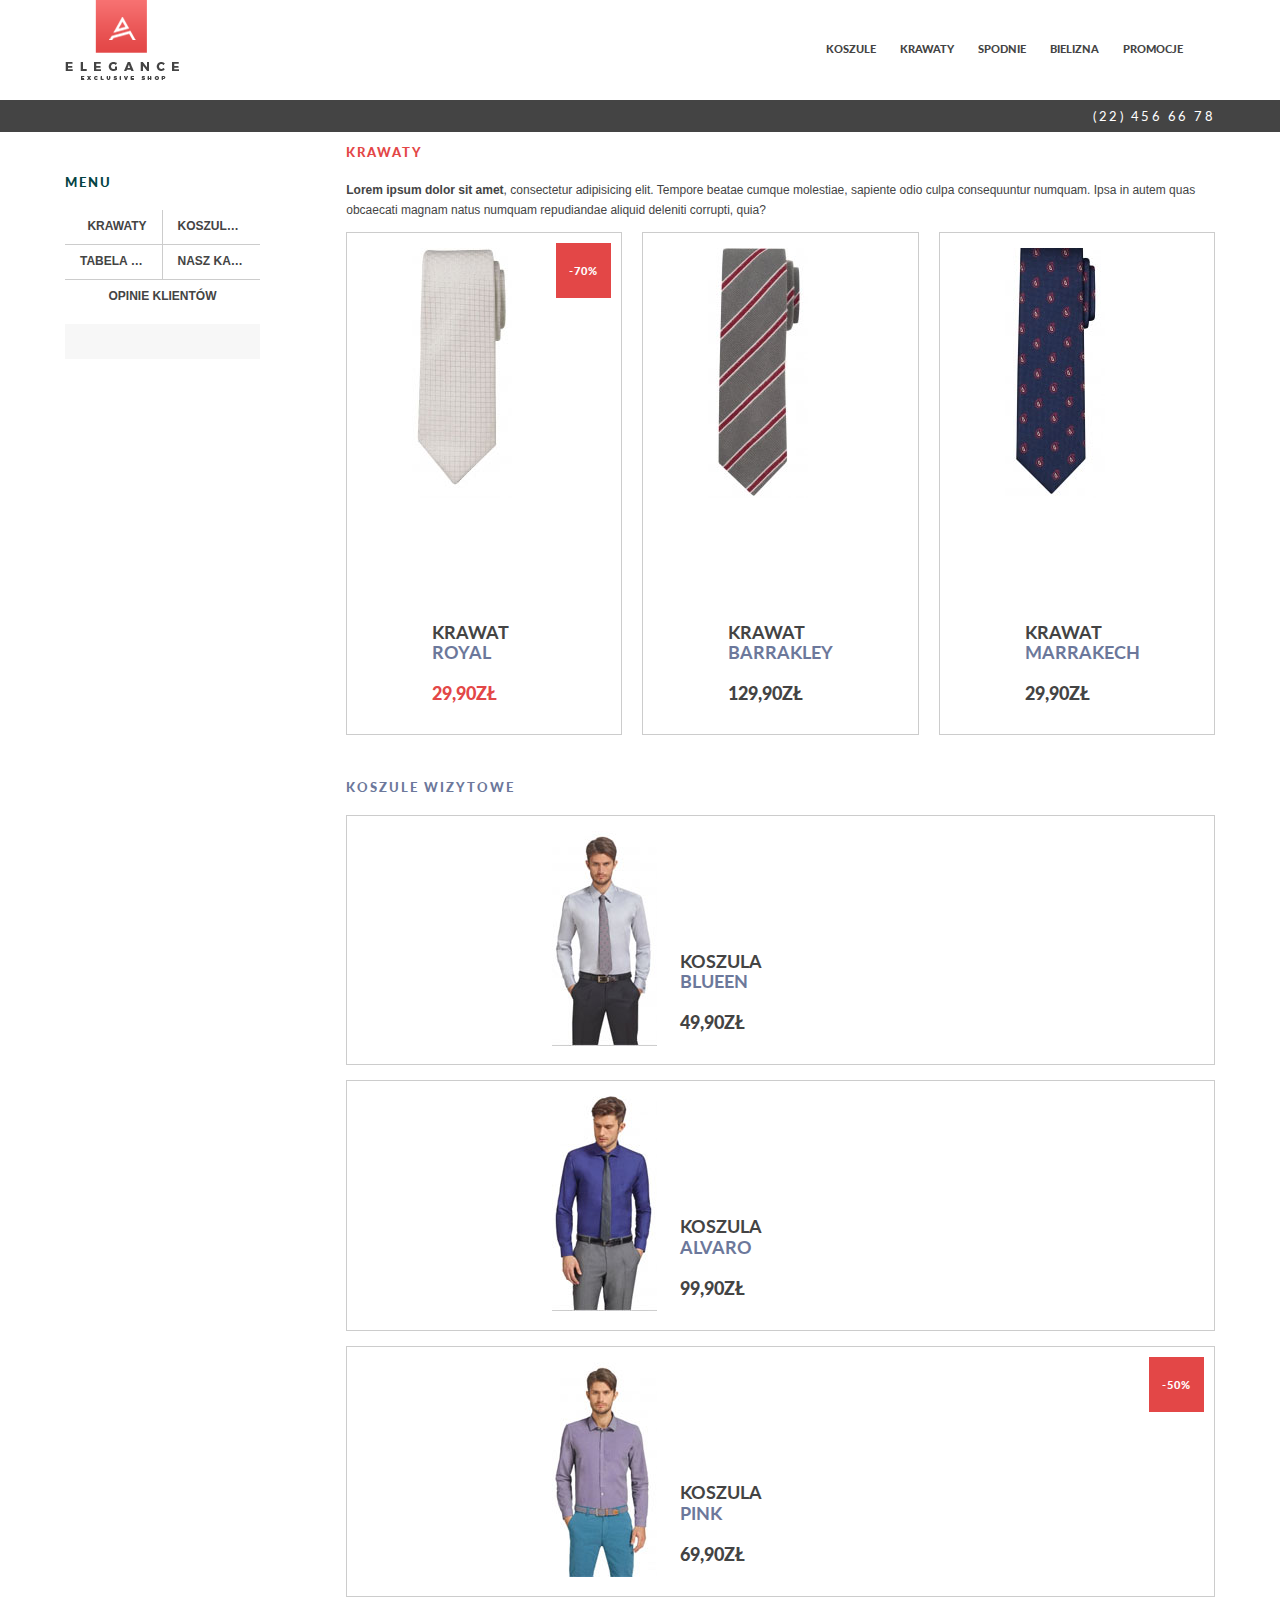
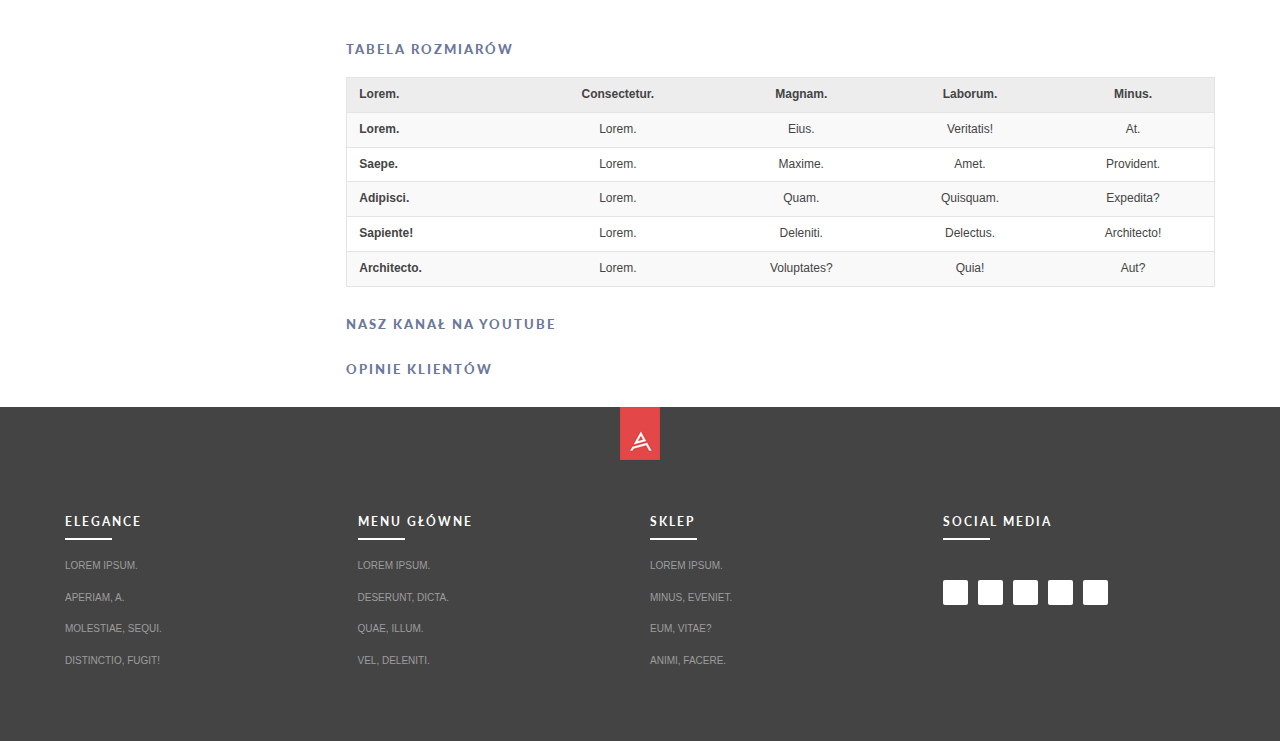
<file: elegance/html/index.html>
<!doctype html>
<html lang="pl">
    <head>
        <meta charset="utf-8">
        <meta http-equiv="x-ua-compatible" content="ie=edge">
        <title>Eleance - sklep dla mężczyzny</title>
        <meta name="description" content="">
        <meta name="viewport" content="width=device-width, initial-scale=1">

        <link rel="stylesheet" href="https://use.fontawesome.com/releases/v5.0.10/css/all.css" integrity="sha384-+d0P83n9kaQMCwj8F4RJB66tzIwOKmrdb46+porD/OvrJ+37WqIM7UoBtwHO6Nlg" crossorigin="anonymous">
        <link href="https://fonts.googleapis.com/css?family=Lato:400,700,900&amp;subset=latin-ext" rel="stylesheet">
        <link rel="stylesheet" href="css/normalize.css">
        <link rel="stylesheet" href="css/setup.css">
        <link rel="stylesheet" href="css/main.css">

      
    </head>
    <body>
        
    
        <header id="main-header">
            <div class="center-wrapper clearfix">
                <h6 class="logo">
                    <a href="">Elegance</a>
                </h6>
                
                <nav>
                    <h6 class="hidden">Nawigacja</h6>
                
                    
                    <div class="nav-btn">
                        <div></div>
                        <div></div>
                        <div></div>
                    </div>
                
                   
                    <ul class="main-menu list-reset-box list-reset-style">
                        <li>
                            <a href="">Koszule</a>
                            
                            <ul class="sub-menu list-reset-box list-reset-style">
                                <li><a href="">Item 1</a></li>
                                <li><a href="">Item 2</a></li>
                                <li><a href="">Item 3</a></li>
                                <li><a href="">Item 4</a></li>
                            </ul>
                        </li>
                        <li><a href="">Krawaty</a></li>
                        <li><a href="">Spodnie</a></li>
                        <li><a href="">Bielizna</a></li>
                        <li><a href="">Promocje</a></li>
                    </ul>
                </nav>
            </div>

            <div class="bar">
                <div class="center-wrapper">
                    
                    <ol class="breadcrumb">
                        <li><a href="">Strona główna</a></li>
                        <li><a href="">Najnowsze produkty</a></li>
                    </ol>
                    
                    <a class="phone" href="tel:224566678">(22) 456 66 78</a>
                </div>
            </div>
        </header>


        <div class="center-wrapper">
            <div class="main-content-wrapper has-sidebar">
                
                <aside id="sidebar" class="content-section">
                    <h6 class="section-heading green">Menu</h6>
                    
                    <ol class="menu odds list-reset-box list-reset-style clearfix">
                        <li><a href="#krawaty">Krawaty</a></li>
                        <li><a href="#koszule-wizytowe">Koszule wizytowe</a></li>
                        <li><a href="#tabela-rozmiarow">Tabela rozmiarów</a></li>
                        <li><a href="#kanal-na-youtube">Nasz kanał na Youtube</a></li>
                        <li><a href="#opinie-klientow">Opinie klientów</a></li>
                    </ol>
                
                    <div class="social-media">
                        
                    </div>
                </aside>
                
                <main id="main-content">
                    <section class="content-section" id="krawaty">
                        <h3 class="section-heading red">Krawaty</h3>
                        
                        <p><strong>Lorem ipsum dolor sit amet</strong>, consectetur adipisicing elit. Tempore beatae cumque molestiae, sapiente odio culpa consequuntur numquam. Ipsa in autem quas obcaecati magnam natus numquam repudiandae aliquid deleniti corrupti, quia?</p>
                
                        <div class="grid">
                            <div class="grid-item s-1-1 m-1-2 l-1-3">
                                <a href="">
                                    <article class="product-item">
                                        <strong class="promotion">-70%</strong>
                                        
                                        <img class="product-thumbnail" src="img/krawat-1.jpg" alt="Krawat Royal">
                                        
                                        <h2 class="product-name">
                                            Krawat <span>Royal</span> 
                                            <strong class="product-price">29,90zł</strong>
                                        </h2>
                                    </article>
                                </a>
                            </div>
                                        
                            <div class="grid-item s-1-1 m-1-2 l-1-3">
                                <a href="">
                                    <article class="product-item">
                                        <img class="product-thumbnail" src="img/krawat-2.jpg" alt="Krawat Barrakley">
                                        
                                        <h2 class="product-name">
                                            Krawat <span>Barrakley</span>
                                            <strong>129,90zł</strong>
                                        </h2>
                                    </article>
                                </a>
                            </div>
                                        
                            <div class="grid-item s-1-1 m-1-2 l-1-3">
                                <a href="">
                                    <article class="product-item">
                                        <img class="product-thumbnail" src="img/krawat-3.jpg" alt="Krawat Marrakech">
                                        
                                        <h2 class="product-name">
                                            Krawat <span>Marrakech</span>
                                            <strong>29,90zł</strong>
                                        </h2>
                                    </article>
                                </a>
                            </div>
                        </div>
                    </section>
                
                    <section class="content-section" id="koszule-wizytowe">
                        <h3 class="section-heading">Koszule wizytowe</h3>
                        
                        <div class="grid">
                            <div class="grid-item">
                                <a href="">
                                    <article class="product-item">
                                        <img class="product-thumbnail" src="img/koszula-1.jpg" alt="Koszula Blueen">
                                        
                                        <h2 class="product-name">
                                            Koszula <span>Blueen</span>
                                            <strong>49,90zł</strong>
                                        </h2>
                                    </article>
                                </a>
                            </div>
                            
                            <div class="grid-item">
                                <a href="">
                                    <article class="product-item">
                                        <img class="product-thumbnail" src="img/koszula-2.jpg" alt="Koszula Alvaro">
                                        
                                        <h2 class="product-name">
                                            Koszula <span>Alvaro</span>
                                            <strong>99,90zł</strong>
                                        </h2>
                                    </article>
                                </a>
                            </div>
                            
                            <div class="grid-item">
                                <a href="">
                                    <article class="product-item">
                                        <strong class="promotion">-50%</strong>
                                
                                        <img class="product-thumbnail" src="img/koszula-3.jpg" alt="Koszula Pink">
                                        
                                        <h2 class="product-name">
                                            Koszula <span>Pink</span>
                                            <strong>69,90zł</strong>
                                        </h2>
                                    </article>
                                </a>
                            </div>
                        </div>
                    </section>
                
                    <section class="content-section" id="tabela-rozmiarow">
                        <h3 class="section-heading">Tabela rozmiarów</h3>
                

                        <div class="table-rwd-wrapper">
                            <table>
                                <tr>
                                    <th>Lorem.</th>
                                    <th>Consectetur.</th>
                                    <th>Magnam.</th>
                                    <th>Laborum.</th>
                                    <th>Minus.</th>
                                </tr>
                                
                                <tr>
                                    <th>Lorem.</th>
                                    <td>Lorem.</td>
                                    <td>Eius.</td>
                                    <td>Veritatis!</td>
                                    <td>At.</td>
                                </tr>
                                <tr>
                                    <th>Saepe.</th>
                                    <td>Lorem.</td>
                                    <td>Maxime.</td>
                                    <td>Amet.</td>
                                    <td>Provident.</td>
                                </tr>
                                <tr>
                                    <th>Adipisci.</th>
                                    <td>Lorem.</td>
                                    <td>Quam.</td>
                                    <td>Quisquam.</td>
                                    <td>Expedita?</td>
                                </tr>
                                <tr>
                                    <th>Sapiente!</th>
                                    <td>Lorem.</td>
                                    <td>Deleniti.</td>
                                    <td>Delectus.</td>
                                    <td>Architecto!</td>
                                </tr>
                                <tr>
                                    <th>Architecto.</th>
                                    <td>Lorem.</td>
                                    <td>Voluptates?</td>
                                    <td>Quia!</td>
                                    <td>Aut?</td>
                                </tr>
                            </table>
                        </div>
                    </section>
                
                    <section class="content-section" id="kanal-na-youtube">
                        <h3 class="section-heading">Nasz kanał na Youtube</h3>
                
                    </section>
                
                    <section class="content-section" id="opinie-klientow">
                        <h3 class="section-heading">Opinie klientów</h3>

                    </section>
                </main>
            </div>
        </div>

        <footer id="main-footer" class="clearfix">
            <div class="center-wrapper">
                <div class="grid">
                   
                    <div class="grid-item s-1-2 m-1-4">
                        <section class="content-section">
                            <h6 class="section-heading">Elegance</h6>
                            <ul class="list-reset-box list-reset-style">
                                <li><a href="">Lorem ipsum.</a></li>
                                <li><a href="">Aperiam, a.</a></li>
                                <li><a href="">Molestiae, sequi.</a></li>
                                <li><a href="">Distinctio, fugit!</a></li>
                            </ul>
                        </section>
                    </div>
                    
                    <div class="grid-item s-1-2 m-1-4">
                        <section class="content-section">
                            <h6 class="section-heading">Menu główne</h6>
                            <ul class="list-reset-box list-reset-style">
                                <li><a href="">Lorem ipsum.</a></li>
                                <li><a href="">Deserunt, dicta.</a></li>
                                <li><a href="">Quae, illum.</a></li>
                                <li><a href="">Vel, deleniti.</a></li>
                            </ul>
                        </section>
                    </div>
                    
                    <div class="grid-item s-1-2 m-1-4">
                        <section class="content-section">
                            <h6 class="section-heading">Sklep</h6>
                            <ul class="list-reset-box list-reset-style">
                                <li><a href="">Lorem ipsum.</a></li>
                                <li><a href="">Minus, eveniet.</a></li>
                                <li><a href="">Eum, vitae?</a></li>
                                <li><a href="">Animi, facere.</a></li>
                            </ul>
                        </section>
                    </div>
                    
                    <div class="grid-item s-1-2 m-1-4">
                        <section class="content-section">
                            <h6 class="section-heading">Social media</h6>
                            <ul class="list-reset-box list-reset-style social-media">
                                <li><a href=""><i class="fab fa-google-plus-g"></i></a></li>
                                <li><a href=""><i class="fab fa-facebook-f"></i></a></li>
                                <li><a href=""><i class="fab fa-twitter"></i></a></li>
                                <li><a href=""><i class="fab fa-skype"></i></a></li>
                                <li><a href=""><i class="fab fa-behance"></i></a></li>
                            </ul>
                        </section>
                    </div>
                </div>
            </div>
        </footer>
        

        <script>
            document.querySelector('#main-header .nav-btn').onclick = function(){
                document.querySelector('#main-header nav')
                    .classList.toggle('open');
            }
        </script>
    </body>
</html>
</file>
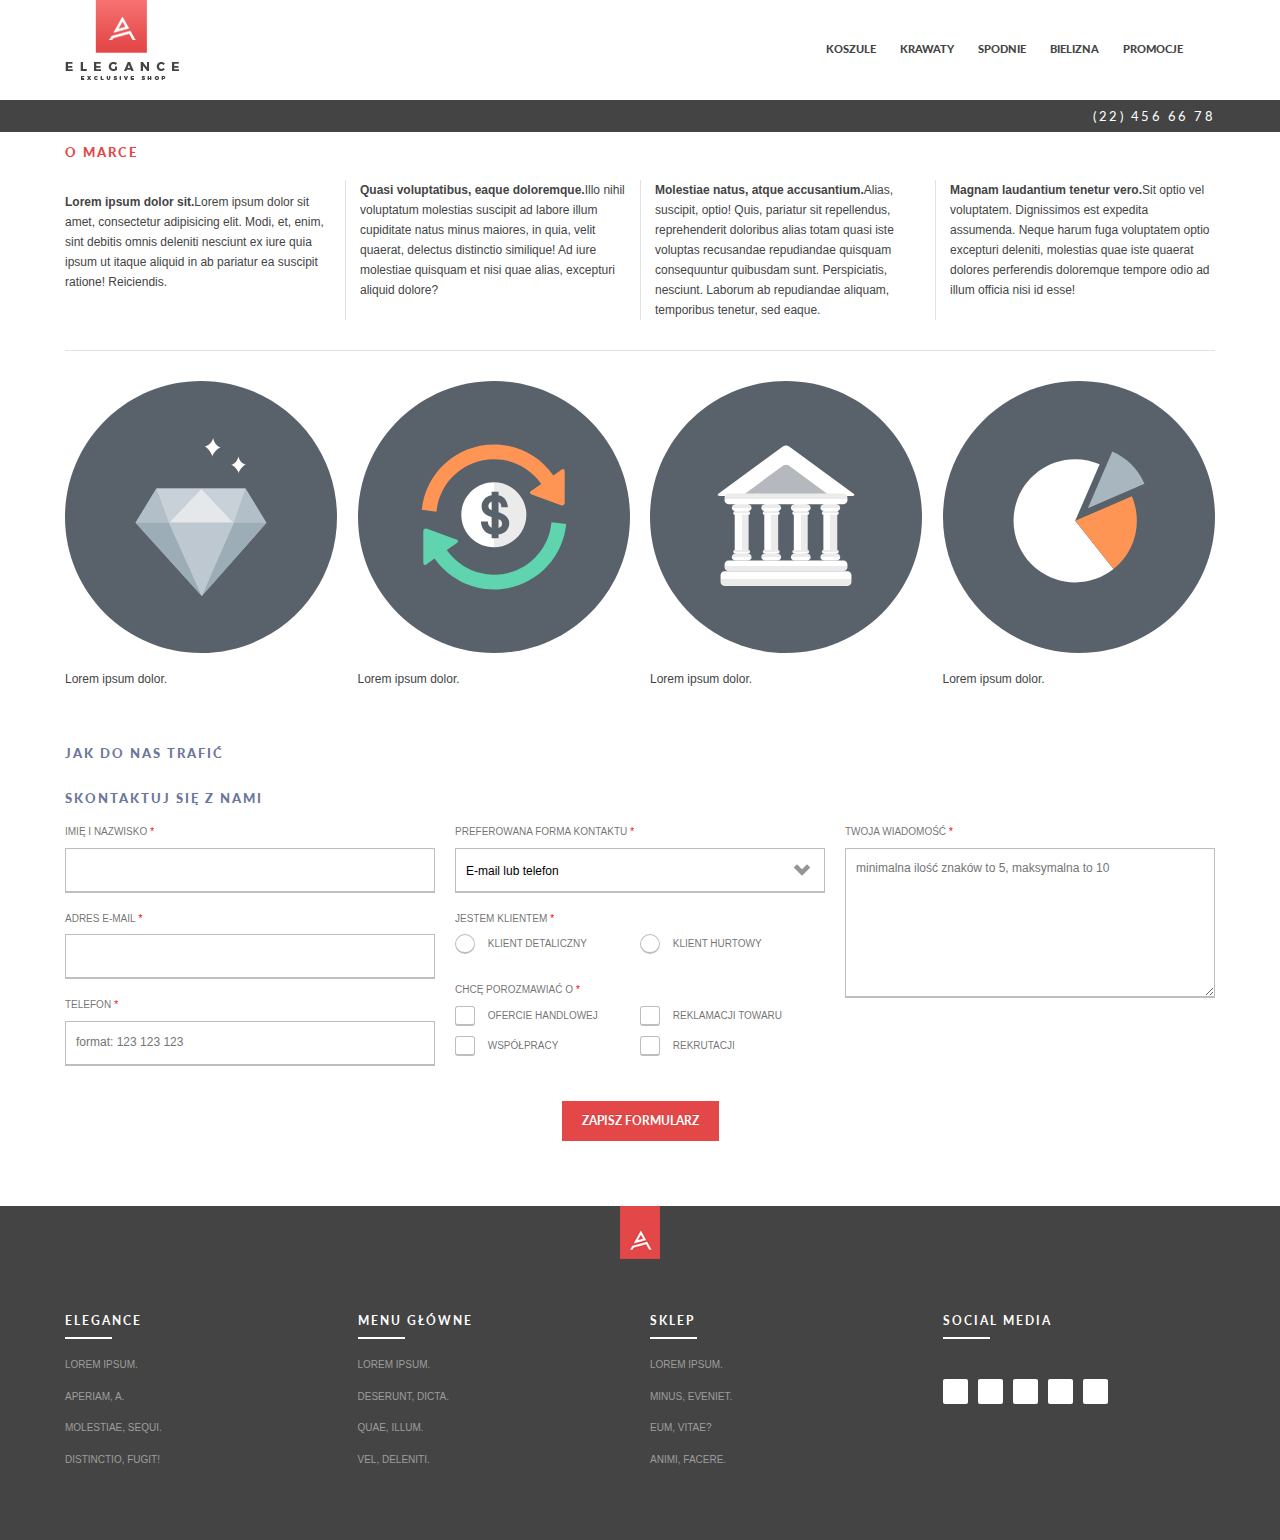
<file: elegance/html/contact.html>
<!doctype html>
<html lang="pl">
    <head>
        <meta charset="utf-8">
        <meta http-equiv="x-ua-compatible" content="ie=edge">
        <title>Kontakt | Eleance - sklep dla mężczyzny</title>
        <meta name="description" content="">
        <meta name="viewport" content="width=device-width, initial-scale=1">

        <link rel="stylesheet" href="https://use.fontawesome.com/releases/v5.0.10/css/all.css" integrity="sha384-+d0P83n9kaQMCwj8F4RJB66tzIwOKmrdb46+porD/OvrJ+37WqIM7UoBtwHO6Nlg" crossorigin="anonymous">
        <link href="https://fonts.googleapis.com/css?family=Lato:400,700,900&amp;subset=latin-ext" rel="stylesheet">
        <link rel="stylesheet" href="css/normalize.css">
        <link rel="stylesheet" href="css/setup.css">
        <link rel="stylesheet" href="css/main.css">
    </head>
    <body>
        
        <!-- header>a{Elegance}+nav -->
        <header id="main-header">
            <div class="center-wrapper clearfix">
                <h6 class="logo">
                    <a href="">Elegance</a>
                </h6>
                
                <nav>
                    <h6 class="hidden">Nawigacja</h6>
                
                    <!-- div.nav-btn>div*3 -->
                    <div class="nav-btn">
                        <div></div>
                        <div></div>
                        <div></div>
                    </div>
                
                    <!-- ul>li*5>a -->
                    <ul class="main-menu list-reset-box list-reset-style">
                        <li>
                            <a href="">Koszule</a>
                            <!-- ul>li*4>a{Item $} -->
                            <ul class="sub-menu list-reset-box list-reset-style">
                                <li><a href="">Item 1</a></li>
                                <li><a href="">Item 2</a></li>
                                <li><a href="">Item 3</a></li>
                                <li><a href="">Item 4</a></li>
                            </ul>
                        </li>
                        <li><a href="">Krawaty</a></li>
                        <li><a href="">Spodnie</a></li>
                        <li><a href="">Bielizna</a></li>
                        <li><a href="">Promocje</a></li>
                    </ul>
                </nav>
            </div>

            <div class="bar">
                <div class="center-wrapper">
                    <!-- (ol>li*2>a)+a -->
                    <ol class="breadcrumb">
                        <li><a href="">Strona główna</a></li>
                        <li><a href="">Najnowsze produkty</a></li>
                    </ol>
                    
                    <a class="phone" href="tel:224566678">(22) 456 66 78</a>
                </div>
            </div>
        </header>


        <div class="center-wrapper">
            <div class="main-content-wrapper">                
                <!-- main>section*5>h3 -->
                <main id="main-content">
                    <section class="content-section">
                        <h3 class="section-heading red">O marce</h3>

                        <div class="column-text">
                            <!-- p*4>((strong>lorem4)+lorem) -->
                            <p><strong>Lorem ipsum dolor sit.</strong>Lorem ipsum dolor sit amet, consectetur adipisicing elit. Modi, et, enim, sint debitis omnis deleniti nesciunt ex iure quia ipsum ut itaque aliquid in ab pariatur ea suscipit ratione! Reiciendis.</p>
                            
                            <p><strong>Quasi voluptatibus, eaque doloremque.</strong>Illo nihil voluptatum molestias suscipit ad labore illum cupiditate natus minus maiores, in quia, velit quaerat, delectus distinctio similique! Ad iure molestiae quisquam et nisi quae alias, excepturi aliquid dolore?</p>
                            
                            <p><strong>Molestiae natus, atque accusantium.</strong>Alias, suscipit, optio! Quis, pariatur sit repellendus, reprehenderit doloribus alias totam quasi iste voluptas recusandae repudiandae quisquam consequuntur quibusdam sunt. Perspiciatis, nesciunt. Laborum ab repudiandae aliquam, temporibus tenetur, sed eaque.</p>
                            
                            <p><strong>Magnam laudantium tenetur vero.</strong>Sit optio vel voluptatem. Dignissimos est expedita assumenda. Neque harum fuga voluptatem optio excepturi deleniti, molestias quae iste quaerat dolores perferendis doloremque tempore odio ad illum officia nisi id esse!</p>
                        </div>

                        <hr>

                        <!-- .grid>.grid-item.s-1-1.m-1-2.l-1-4*4 -->
                        <div class="grid">
                            <div class="grid-item s-1-1 m-1-2 l-1-4">
                                <!-- div.feature-item>img+p>lorem3 -->
                                <div class="feature-item">
                                    <img src="img/diamond.svg" alt="">
                                    <p>Lorem ipsum dolor.</p>
                                </div>
                            </div>
                            <div class="grid-item s-1-1 m-1-2 l-1-4">
                                <div class="feature-item">
                                    <img src="img/dollar-exchange.svg" alt="">
                                    <p>Lorem ipsum dolor.</p>
                                </div>
                            </div>
                            <div class="grid-item s-1-1 m-1-2 l-1-4">
                                <div class="feature-item">
                                    <img src="img/building.svg" alt="">
                                    <p>Lorem ipsum dolor.</p>
                                </div>
                            </div>
                            <div class="grid-item s-1-1 m-1-2 l-1-4">
                                <div class="feature-item">
                                    <img src="img/chart-pie.svg" alt="">
                                    <p>Lorem ipsum dolor.</p>
                                </div>
                            </div>
                        </div>
                    </section>

                    <section class="content-section">
                        <h3 class="section-heading">Jak do nas trafić</h3>

                
                        <div class="embed-responsive map">
                            <iframe class="embed-item" src="https://www.google.com/maps/embed?pb=!1m18!1m12!1m3!1d2393.719237363972!2d23.153417415922114!3d53.13318539835704!2m3!1f0!2f0!3f0!3m2!1i1024!2i768!4f13.1!3m3!1m2!1s0x471ffc054a1b9587%3A0x62d5eb605186421c!2sIcchoka+Malmeda+1%2C+Bia%C5%82ystok!5e0!3m2!1spl!2spl!4v1524310750273" frameborder="0" style="border:0" allowfullscreen></iframe>
                        </div>
                    </section>

                    <section class="content-section">
                        <h3 class="section-heading">Skontaktuj się z nami</h3>

                        <form action="" method="POST">
                            <div class="grid">
                                <div class="grid-item s-1-1 m-1-3">
                                    
                                    <div class="form-row">
                                        <label class="label required" for="contact-name">Imię i nazwisko</label>
                                        <input id="contact-name" type="text" required>
                                    </div>

                                    <div class="form-row">
                                        <label class="label required" for="contact-email">Adres e-mail</label>
                                        <input id="contact-email" type="email" required>
                                    </div>

                                    <div class="form-row">
                                        <label class="label required" for="contact-phone">Telefon</label>
                                        <input id="contact-phone" type="tel" required pattern="\d{3} \d{3} \d{3}" placeholder="format: 123 123 123">
                                    </div>

                                </div>
                                <div class="grid-item s-1-1 m-1-3">
                                    
                                    <div class="form-row">
                                        <label class="label required" for="contact-contact-type">Preferowana forma kontaktu</label>

                                        <select id="contact-contact-type" required>
                                            <option value="">E-mail lub telefon</option>
                                            <option value="">Tylko e-mail</option>
                                            <option value="">Tylko telefon</option>
                                        </select>
                                    </div>

                                    <div class="form-row">
                                        <label class="label required" for="">Jestem klientem</label>

                                        <div class="clearfix">
                                            <div class="form-control">
                                                <input id="contact-client-type-1" type="radio" name="client-type">
                                                <label for="contact-client-type-1">
                                                    <span class="choice"></span>
                                                    Klient detaliczny
                                                </label>
                                            </div>  
                                            
                                            <div class="form-control">
                                                <input id="contact-client-type-2" type="radio" name="client-type">
                                                <label for="contact-client-type-2">
                                                    <span class="choice"></span>
                                                    Klient hurtowy
                                                </label>
                                            </div>
                                       </div>
                                    </div>

                                    <div class="form-row">
                                        <label class="label required" for="">Chcę porozmawiać o</label>

                                        <div class="clearfix">
                                            <div class="form-control">
                                                <input id="contact-subject-1" type="checkbox" name="contact-subject">
                                                <label for="contact-subject-1">
                                                    <span class="choice"></span>
                                                    ofercie handlowej
                                                </label>
                                            </div>
                                            
                                            <div class="form-control">
                                                <input id="contact-subject-2" type="checkbox" name="contact-subject">
                                                <label for="contact-subject-2">
                                                    <span class="choice"></span>
                                            
                                                    reklamacji towaru</label>
                                            </div>
                                            
                                            <div class="form-control">
                                                <input id="contact-subject-3" type="checkbox" name="contact-subject">
                                                <label for="contact-subject-3">
                                                    <span class="choice"></span>
                                                    współpracy
                                                </label>
                                            </div>
                                            
                                            <div class="form-control">
                                                <input id="contact-subject-4" type="checkbox" name="contact-subject">
                                            
                                                <label for="contact-subject-4">
                                                    <span class="choice"></span>
                                                    rekrutacji
                                                </label>
                                            </div>
                                        </div>
                                    </div>

                                </div>
                                <div class="grid-item s-1-1 m-1-3">
                                    <div class="form-row">
                                        <label class="label required" for="contact-message">Twoja wiadomość</label>
                    <textarea id="contact-message" required minlength="5" maxlength="10" placeholder="minimalna ilość znaków to 5, maksymalna to 10"></textarea>
                                    </div>
                                </div>

                                <div class="grid-item s-1-1">
                                    <div class="form-row text-center">
                                        <button>Zapisz formularz</button>
                                    </div>
                                </div>
                            </div>
                        </form>
                    </section>
                </main>
            </div>
        </div>

        <footer id="main-footer" class="clearfix">
            <div class="center-wrapper">
                <div class="grid">
                    <!-- section*4>h6+ul>li*4>a>lorem2 -->
                    <div class="grid-item s-1-2 m-1-4">
                        <section class="content-section">
                            <h6 class="section-heading">Elegance</h6>
                            <ul class="list-reset-box list-reset-style">
                                <li><a href="">Lorem ipsum.</a></li>
                                <li><a href="">Aperiam, a.</a></li>
                                <li><a href="">Molestiae, sequi.</a></li>
                                <li><a href="">Distinctio, fugit!</a></li>
                            </ul>
                        </section>
                    </div>
                    
                    <div class="grid-item s-1-2 m-1-4">
                        <section class="content-section">
                            <h6 class="section-heading">Menu główne</h6>
                            <ul class="list-reset-box list-reset-style">
                                <li><a href="">Lorem ipsum.</a></li>
                                <li><a href="">Deserunt, dicta.</a></li>
                                <li><a href="">Quae, illum.</a></li>
                                <li><a href="">Vel, deleniti.</a></li>
                            </ul>
                        </section>
                    </div>
                    
                    <div class="grid-item s-1-2 m-1-4">
                        <section class="content-section">
                            <h6 class="section-heading">Sklep</h6>
                            <ul class="list-reset-box list-reset-style">
                                <li><a href="">Lorem ipsum.</a></li>
                                <li><a href="">Minus, eveniet.</a></li>
                                <li><a href="">Eum, vitae?</a></li>
                                <li><a href="">Animi, facere.</a></li>
                            </ul>
                        </section>
                    </div>
                    
                    <div class="grid-item s-1-2 m-1-4">
                        <section class="content-section">
                            <h6 class="section-heading">Social media</h6>
                            <ul class="list-reset-box list-reset-style social-media">
                                <li><a href=""><i class="fab fa-google-plus-g"></i></a></li>
                                <li><a href=""><i class="fab fa-facebook-f"></i></a></li>
                                <li><a href=""><i class="fab fa-twitter"></i></a></li>
                                <li><a href=""><i class="fab fa-skype"></i></a></li>
                                <li><a href=""><i class="fab fa-behance"></i></a></li>
                            </ul>
                        </section>
                    </div>
                </div>
            </div>
        </footer>
        

        <script>
            document.querySelector('#main-header .nav-btn').onclick = function(){
                document.querySelector('#main-header nav')
                    .classList.toggle('open');
            }

            var formInputs = document.querySelectorAll(
                '.form-row input, .form-row select, .form-row textarea'
            );
            var onBlur = function () {
                this.classList.add('touched');
            };
            
            formInputs.forEach(function(item) {
                item.onblur = onBlur;
            });
        </script>
    </body>
</html>
</file>
<file: elegance/html/css/setup.css>
* {
	box-sizing: border-box;
}

html {
	font-size: 62.5%;
}

a {
	color: inherit;
}

table {
	border-collapse: collapse;
	width: 100%;
}

hr{
	margin: 15px 0;
	border: 0;
	height: 1px;
	background: black;
}

.text-center {
	text-align: center;
}

.hidden {
	clip-path: polygon(0px 0px, 0px 0px, 0px 0px, 0px 0px);
	positon: absolute;
	margin: 0;
	padding: 0;
	height: 1px;
}

.clearfix::after {
    content: "";
    clear: both;
    display: table;
}

.center-wrapper {
	padding-left: 10px;
	padding-right: 10px;
	max-width: 1170px;
	margin-left: auto;
	margin-right: auto;
}

.list-reset-box {
	margin: 0;
	padding: 0;
}

.list-reset-style {
	list-style: none;
}

.table-rwd-wrapper{
	overflow: hidden;
	overflow-x: auto;
}

.embed-responsive{
	position: relative;
}

.embed-responsive.as-16by9{
	padding-bottom: 56.25%;
}

.embed-responsive.as-4by3{
	padding-bottom: 75%;
}

.embed-responsive .embed-item{
	position: absolute;
	width: 100%;
	height: 100%;
}

/*
Dodać opis zasady budowania grida
*/

.grid{
	/*display: flex;
	flex-wrap: wrap;*/
	
	display: -webkit-box;
	display: -ms-flexbox;
	display: flex;
	-ms-flex-wrap: wrap;
	    flex-wrap: wrap;

	margin: 0 -10px;
}

.grid-item{
	width: 100%;
	padding-left: 10px;
	padding-right: 10px;
	margin-bottom: 15px;
}

.grid-item.s-1-4{
	width: 25%;
}

.grid-item.s-1-3{
	width: 33.333%;
}

.grid-item.s-1-2{
	width: 50%;
}

.grid-item.s-1-1{
	width: 100%;
}


@media screen and (min-width: 45em) {
	.grid-item.m-1-4{
		width: 25%;
	}

	.grid-item.m-1-3{
		width: 33.333%;
	}

	.grid-item.m-1-2{
		width: 50%;
	}

	.grid-item.m-1-1{
		width: 100%;
	}
}

@media screen and (min-width: 67.5em) {
	.grid-item.l-1-4{
		width: 25%;
	}

	.grid-item.l-1-3{
		width: 33.333%;
	}

	.grid-item.l-1-2{
		width: 50%;
	}

	.grid-item.l-1-1{
		width: 100%;
	}
}
</file>
<file: elegance/html/css/main.css>
/*****************
 * Common Styles *
 *****************/
body {
	font-family: Arial, Helvetica, sans-serif;
	font-size: 1.2rem;
	color: #444444;
}

a {
	text-decoration: none;
}

p {
	line-height: 20px;
}

table{
	border: 1px solid #e4e4e4;
	text-align: center;
}

table tr{
	border-bottom: 1px solid #e4e4e4;
}

table tr:first-child{
	background-color: #ededed;
}

table tr:nth-child(even){
	background-color: #f9f9f9;
}

table th, 
table td{
	padding: 10px 12px;
}

table th:first-child{
	text-align: left;
}

hr {
	margin: 30px 0;
	background-color: #e3e3e3;
}



/**************
 * Components *
 **************/

 .map {
 	padding-bottom: 300;
 }


/* Forms */
.form-row{
	margin-bottom: 20px;
}

.form-row label {
	font-size: 1rem;
	text-transform: uppercase;
	color: rgba(68,68,68,.75);
}

.form-row label.required:after{
	content: '*';
	color: red;
	margin-left: 3px;
}

.form-row input,
.form-row select,
.form-row textarea,
.form-row button{
	outline: none;
}

.form-row select {
	-webkit-appearance: none;
    -moz-appearance: none;
    appearance: none;
    background: transparent;
    border-radius: 0;
    background-image: url([data-uri]);
    background-repeat: no-repeat;
    background-position: 96% center;
}

.form-row input[type="text"],
.form-row input[type="email"],
.form-row input[type="tel"],
.form-row select,
.form-row textarea,
.form-row .choice {
	border: 1px solid #bebebe;
	border-bottom-width: 2px;
}

.form-row input.touched:invalid,
.form-row select.touched:invalid,
.form-row textarea.touched:invalid{
	border-color: #ea7575;
}

.form-row input.touched:valid,
.form-row select.touched:valid,
.form-row textarea.touched:valid{
	border-color: #51b44c;
}

.form-row input[type="text"],
.form-row input[type="email"],
.form-row input[type="tel"],
.form-row select,
.form-row textarea{
	width: 100%;
	padding: 0 10px;
	transition: box-shadow .3s ease-out;
}

.form-row input[type="text"]:focus,
.form-row input[type="email"]:focus,
.form-row input[type="tel"]:focus,
.form-row select:focus,
.form-row textarea:focus{
	box-shadow: 0px 0px 10px 0px #838080;
}

.form-row input[type="text"],
.form-row input[type="email"],
.form-row input[type="tel"],
.form-row select{
	height: 45px;
	line-height: 45px;
}

.form-row textarea{
	min-height: 150px;
	max-width: 100%;
	min-width: 100%;
	padding-top: 10px;
	padding-bottom: 10px;
	line-height: 1.5;
}

.form-row button{
	height: 40px;
	line-height: 40px;
	padding: 0 20px;
	font-family: 'Lato', sans-serif;
	font-weight: 700;
	text-transform: uppercase;
	color: #fff;
	background-color: #e34747;
	border: 0;
	text-shadow: 0px -1px 0px rgba(0, 0, 0, 0.15);
	cursor: pointer;
}

.form-row .label {
	display: block;
	margin-bottom: 10px;
}

.form-row input[type="checkbox"],
.form-row input[type="radio"]{
	display: none;
}

.form-row .choice {
	position: relative;
	display: inline-block;
	width: 20px;
	height: 20px;
	vertical-align: middle;
	margin-right: 10px;
}

.form-row .choice:after {
	content: '';
	position: absolute;
	left: 50%;
	top: 50%;
	margin-top: -5px;
	margin-left: -5px;
	display: none;
	width: 10px;
	height: 10px;
	background-color: #dadada;
}

.form-row input[type="checkbox"] ~ label{
	display: inline-block;
    height: 20px;
    line-height: 20px;
}

.form-row input[type="checkbox"] ~ label .choice,
.form-row input[type="checkbox"] ~ label .choice:after{
	border-radius: 3px;
}

.form-row input[type="radio"] ~ label .choice,
.form-row input[type="radio"] ~ label .choice:after{
	border-radius: 50%;
}

.form-row input:checked ~ label .choice:after {
	display: block;
}

.form-row .form-control {
	float: left;
	width: 50%;
	margin-bottom: 10px;
}


/* Sections Styles */
.content-section{
	margin-bottom: 30px;
}

.content-section .section-heading {
	margin-bottom: 20px;
	font-family: 'Lato', sans-serif;
	font-size: 1.3rem;
	font-weight: 900;
	text-transform: uppercase;
	letter-spacing: 2px;
	color: #6c789b;
}

.content-section .section-heading.green{
	color: #044444;
}

.content-section .section-heading.red{
	color: #e34747;
}


/* Product Item Styles */
.product-item{
	padding: 15px;
	padding-left: 23.53%;
	border: 1px solid #cccccc;
	position: relative;
}

.product-item .promotion{
	position: absolute;
	top: 10px;
	right: 10px;

	width: 55px;
	height: 55px;
	line-height: 55px;
	text-align: center;
	font-family: 'Lato', sans-serif;
	font-weight: 900;
	font-size: 1.1rem;
	letter-spacing: 1px;
	color: #ffffff;
	background-color: #e34747;
}

.product-item .product-name{
	display: inline-block;
	vertical-align: top;
	margin-top: 120px;
}

.product-item .product-name{
	margin-left: 20px;
	font-family: 'Lato', sans-serif;
	font-weight: 700;
	text-transform: uppercase;
}

.product-item .product-name span{
	display: block;
	margin-bottom: 20px;
	color: #6c789b;
}

.product-item .product-name .product-price{
	font-weight: 900;
	font-size: 1.8rem;
	color: #e34747;
}


/*******************
 * Layout elements *
 *******************/

/* Main Header */
#main-header .logo{
	float: left;
	margin-top: 0;
	margin-bottom: 20px;
}

#main-header .logo a{
	display: block;
	width: 125px;
	height: 80px;
	/*background-image: url(../img/logo-mobile@1.png);*/
	background-image: url(../img/logo-mobile@1.png);
	background-repeat: no-repeat;
	background-size: 114px 80px;
	text-indent: -9999px;
}

@media (-webkit-min-device-pixel-ratio: 2), (min-resolution: 192dpi) {
	#main-header .logo a{
		background-image: url(../img/logo-mobile@2.png);
	}
    
}

#main-header nav{
	float: right;
	margin-top: 30px;
	margin-right: 20px;

    position: relative;
}

#main-header .nav-btn{
	width: 35px;
	height: 35px;

	/*padding-top: 9px;
	padding-bottom: 9px;
	padding-left: 3px;
	padding-right: 3px;*/

	padding: 9px 3px;
	cursor: pointer;

	z-index: 20;
    position: relative;
}

#main-header .nav-btn div{
	width: 29px;
	height: 3px;
	background-color: #e54a4a;
	margin-bottom: 4px;

	transition: all .3s ease-out;
}

#main-header .open .nav-btn div:nth-child(1){
	transform: rotate(45deg);
    position: relative;
    top: 6px;
}

#main-header .open .nav-btn div:nth-child(2){
	opacity: 0;
}

#main-header .open .nav-btn div:nth-child(3){
	transform: rotate(-45deg);
    position: relative;
    top: -6px;
}

#main-header .main-menu{
	display: none;

	padding: 55px 20px 15px;
	border: 2px solid #444444;
	background-color: #fff;
	font-family: 'Lato', sans-serif;
	text-transform: uppercase;
	text-align: center;

    position: absolute;
    top: -13px;
    right: -20px;
    z-index: 10;
}

#main-header .open .main-menu{
	display: block;
}

#main-header .main-menu > li{
	border-bottom: 2px solid #444444;
}

#main-header .main-menu li:last-child{
	border-bottom: 0;
}

#main-header .main-menu > li > a{
	display: block;
	padding: 10px;
	font-size: 1.1rem;
	font-weight: 900;
}

#main-header .sub-menu{
	margin-bottom: 5px;
}

#main-header .sub-menu li{
	border-bottom: 1px solid #444444;
}

#main-header .sub-menu li a{
	display: block;
	padding: 5px;
	font-size: .9rem;
}

#main-header .bar{
	height: 32px;
	line-height: 32px;
	background-color: #444444;
	color: #fff;
	text-align: right;
}

#main-header .bar .breadcrumb{
	display: none;
}

#main-header .bar .phone{
	font-family: 'Lato', sans-serif;
	font-size: 1.3rem;
    letter-spacing: 2.5px;
}


/* Sidebar */
#sidebar .menu li {
	float: left;
	width: 50%;
	border-bottom: 1px solid #ccc;
	border-right: 1px solid #ccc;
}

/*#sidebar .menu li:nth-child(2n-1){*/
#sidebar .menu li:nth-child(odd){
	text-align: right;
}

/*#sidebar .menu li:nth-child(2n){*/
#sidebar .menu li:nth-child(even){
	border-right: 0;
}

#sidebar .menu.odds li:last-child{
	width: 100%;
	border-right: 0;
	border-bottom: 0;
	text-align: center;
}

#sidebar .menu li a {
	display: block;
	padding: 10px 15px;
	text-transform: uppercase;
	font-weight: 700;

	white-space: nowrap; /* wyłączamy zawijanie tekstu */
	overflow: hidden; /* ukrywany tekst, który wyjeżdża poza obrys elementu */
	text-overflow: ellipsis; /* dodajemy trzy kropki w sytuacji, gdy cały tekst nam się nie zmieścił */
}

#sidebar .social-media{
	width: 195px;
	height: 35px;
	margin: 10px auto 0;
	background-color: #f7f7f7;
}


/* Main footer */
#main-footer{
	padding-top: 80px;
	padding-bottom: 30px;
	background-color: #444444;
	background-image: url(../img/logo-footer.png);
	background-position: center top;
	background-repeat: no-repeat;
	color: #9d9d9d;
}

#main-footer .section-heading {
	color: #fff;
	font-size: 1.2rem;
	font-weight: 700;
}

#main-footer .section-heading:after{
	content: '';
	display: block;
	margin-top: 10px;
	width: 47px;
	height: 2px;
	background-color: #fff;
}

#main-footer ul li{
	margin-top: 20px;
	text-transform: uppercase;
	font-size: 1rem;
}

/*
to już nie jest potrzebne, gdyż te sekcje opisujemy na siatce
#main-footer .content-section{
	float: left;
	width: 50%;
}
*/

#main-footer .social-media li{
	float: left;
	margin-right: 10px;
}

#main-footer .social-media li:last-child{
	margin-right: 0;
}

#main-footer .social-media li a{
	display: block;
	width: 25px;
	height: 25px;
	background-color: #fff;
	border-radius: 2px;

	font-size: 2rem;
    color: #444444;
    text-align: center;
    line-height: 25px;
}



/* Media Queries dla nawigacji */
@media screen and (min-width: 42.5em) {
	#main-header .nav-btn{
		display: none;
	}

	#main-header .main-menu{
		position: static;
		display: block;
		padding: 0;
		border: 0;
		background-color: transparent;
	}

	#main-header .main-menu > li,
	#main-header .main-menu > li:last-child{
		float: left;
		border: 2px solid transparent;
	}

	#main-header .main-menu > li:hover {
		position: relative;
		border-color: #444444;
	}

	#main-header .main-menu > li:hover .sub-menu{
		display: block;
		position: absolute;
		left: -2px;
	    right: -2px;
		border: 2px solid #444444;
		border-top: 0;
	    background-color: #fff;
	}

	#main-header .sub-menu {
		display: none;
	}
}

/** Media Queries dla contentu */
@media screen and (min-width: 50em) {
	/*
	.main-content-wrapper {
		display: -webkit-box;
		display: -ms-flexbox;
		display: flex;
		-webkit-box-pack: justify;
	    -ms-flex-pack: justify;
        justify-content: space-between;
	}

	.main-content-wrapper #sidebar {
		width: 195px;
	}

	.main-content-wrapper #main-content {
		width: 850px;
		margin-left: 25px
	}
	*/

	.main-content-wrapper.has-sidebar #sidebar {
		width: 195px;
		float: left;
	}

	.main-content-wrapper.has-sidebar #main-content {
		margin-left: calc(195px + 7.5%);
	}
}


@media screen and (min-width: 40em) {
	.column-text {
		column-count: 2;
		column-rule: 1px solid #e3e3e3;
		column-gap: 30px;
	}
}

@media screen and (min-width: 56.250em) {
	.column-text {
		column-count: 4;
	}
}
</file>
